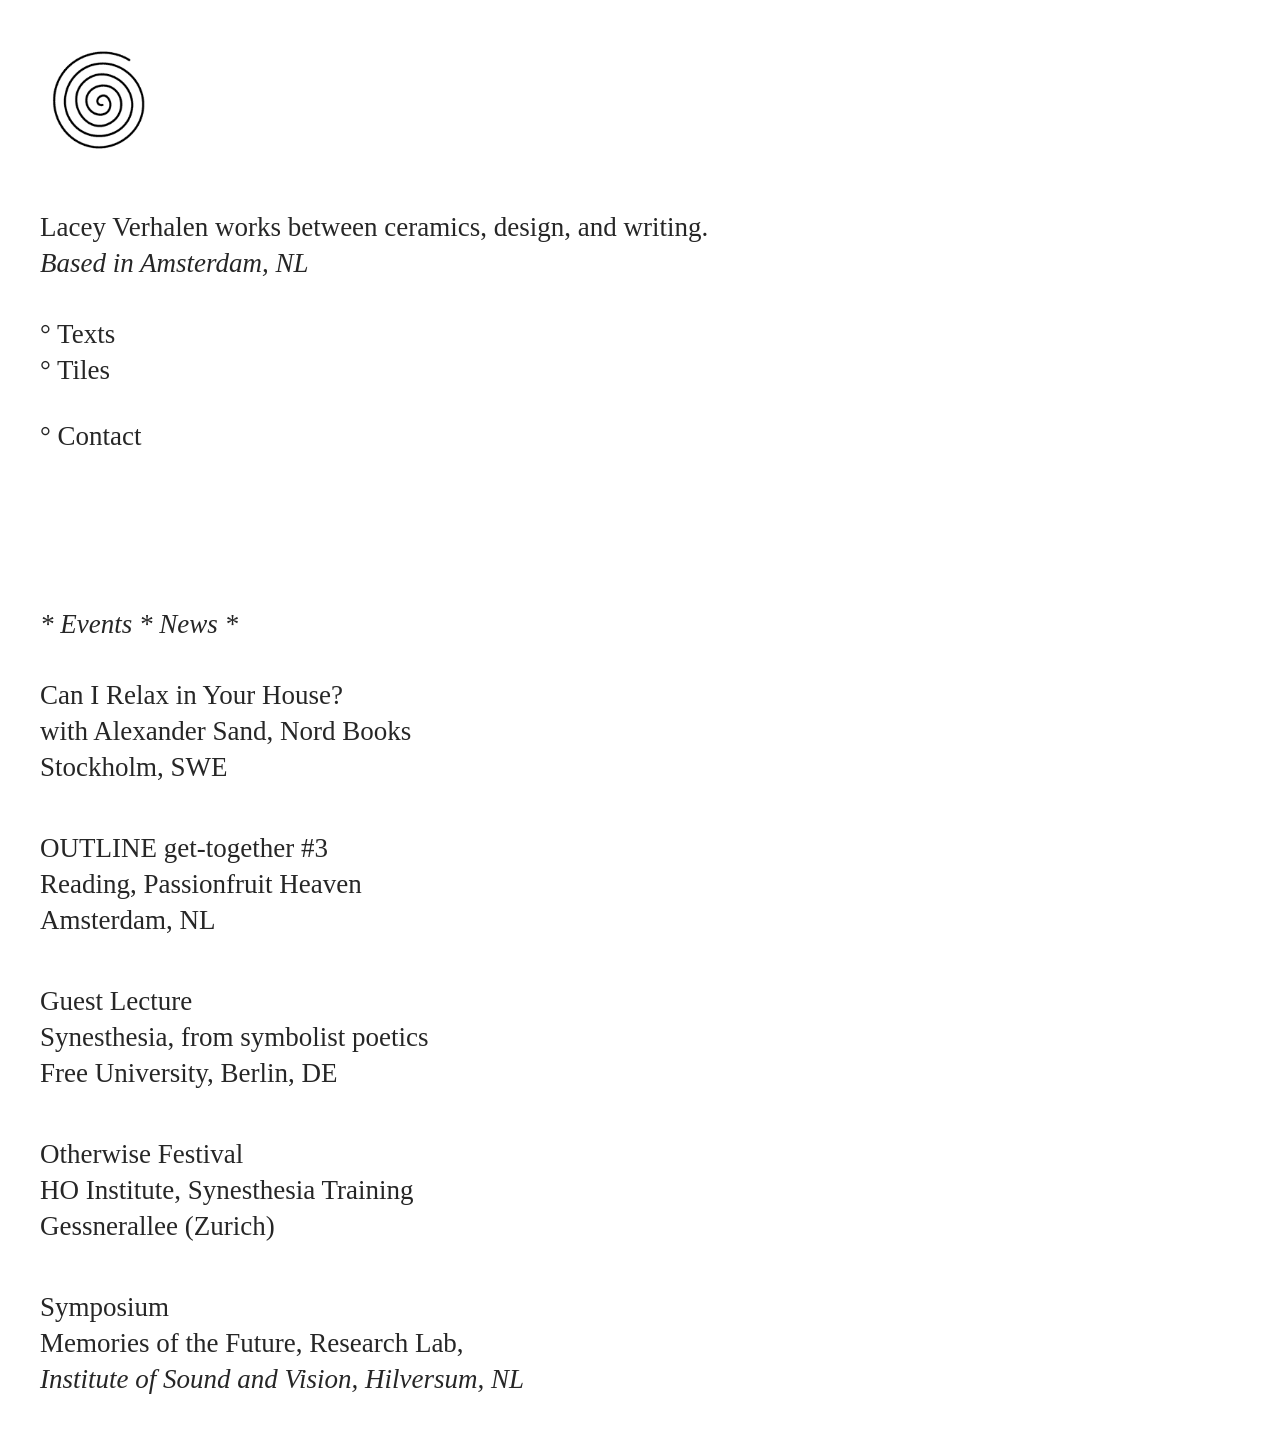
<file: index.html>
<!DOCTYPE html>
<html lang="en">
<head>
    <meta charset="UTF-8">
    <meta name="viewport" content="width=device-width, initial-scale=1.0">
    <title>Lacey Verhalen</title>
    <link rel="stylesheet" href="style.css">
</head>
<body>

    <!-- Top Left GIF Logo -->
    <a href="index.html" class="logo">
        <img src="spiral.gif" alt="Spiral Logo">
    </a>

    <!-- Main Intro Text -->
    <p class="intro">
        Lacey Verhalen works between ceramics, design, and writing.<br>
        <span class="italic">Based in Amsterdam, NL</span>
    </p>


    <!-- Navigation Links -->
    <div class="nav-group">
        <p>° <a href="texts.html">Texts</a></p>
        <p>° <a href="tiles.html">Tiles</a></p>
    </div>

    <div class="nav-group">
        <p>° <a href="contact.html">Contact</a></p>
    </div>
     <br>
     <br>
    <!-- Events Title -->
    <p class="events-header">* Events * News *</p>

    <!-- Vertical Events Block -->
    <div class="events-container">

              <!-- Event 0 -->
        <div class="event-item">
            <p><a href="https://www.nordbooks.se/" target="_blank" rel="noopener noreferrer">Can I Relax in Your House?</a></p>
            <p>with Alexander Sand, Nord Books</p>
            <p>Stockholm, SWE</p>
        </div>
        
        <!-- Event 1 -->
        <div class="event-item">
            <p><a href="https://www.ot301.nl/agenda/13935" target="_blank" rel="noopener noreferrer">OUTLINE get-together #3</a></p>
            <p>Reading, Passionfruit Heaven</p>
            <p>Amsterdam, NL</p>
        </div>
        
        <!-- Event 2 -->
        <div class="event-item">
            <p>Guest Lecture</p>
            <p>Synesthesia, from symbolist poetics</p>
            <p>Free University, Berlin, DE</p>
        </div>

        <!-- Event 3 -->
        <div class="event-item">
            <p>Otherwise Festival</p>
            <p>HO Institute, Synesthesia Training</p>
            <p>Gessnerallee (Zurich)</p>
        </div>

        <!-- Event 4 -->
        <div class="event-item">
            <p>Symposium</p>
            <p>Memories of the Future, Research Lab,</p>
            <p class="italic">Institute of Sound and Vision, Hilversum, NL</p>
        </div>
    </div>

</body>
</html>
</file>
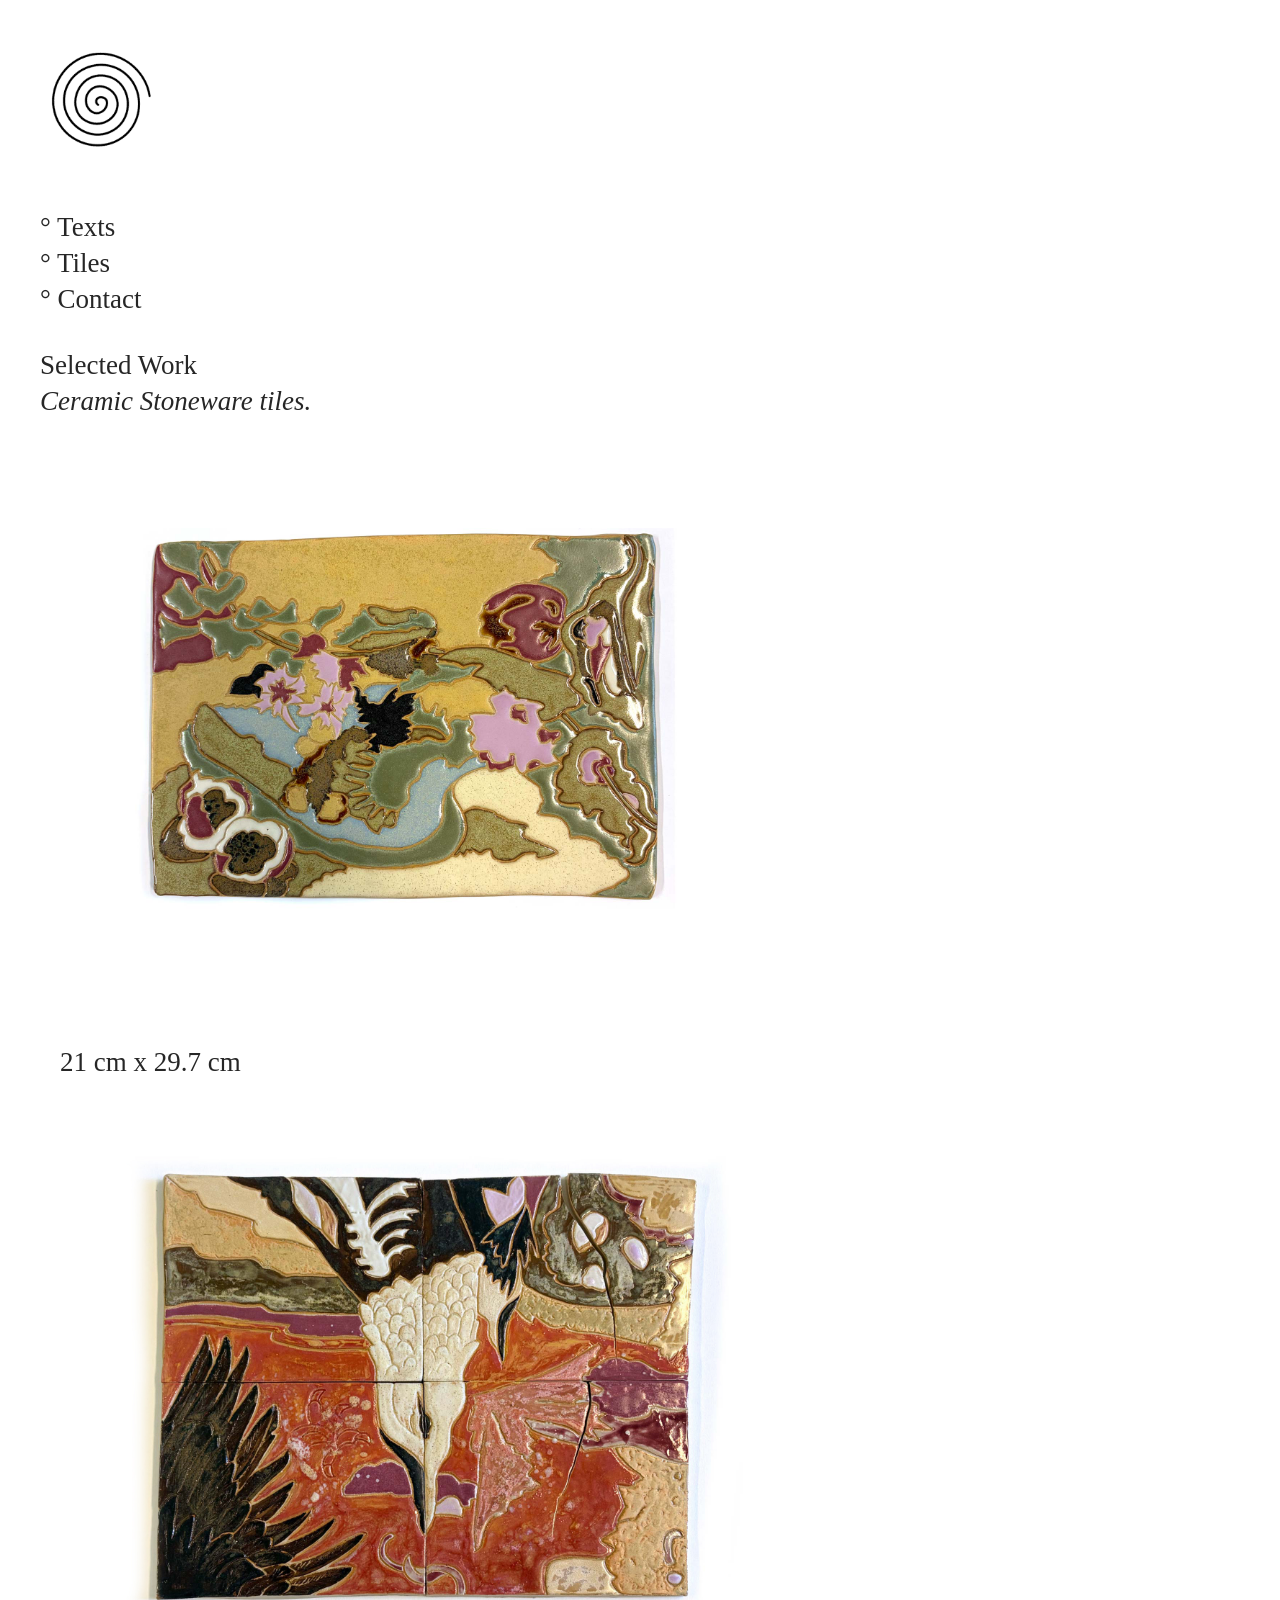
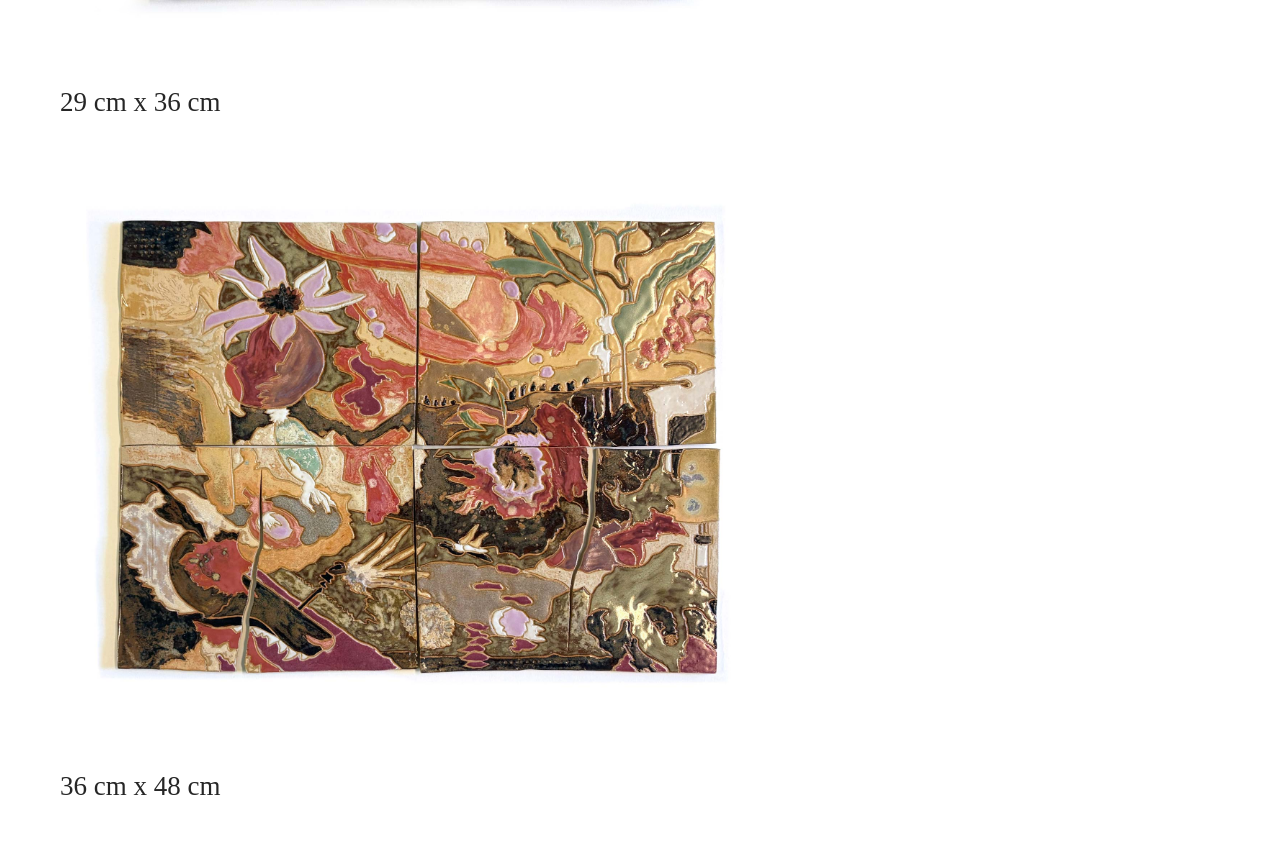
<file: amarte.html>
<!DOCTYPE html>
<html lang="en">
<head>
    <meta charset="UTF-8">
    <meta name="viewport" content="width=device-width, initial-scale=1.0">
    <title>Tiles - Lacey Verhalen</title>
    <link rel="stylesheet" href="style.css">
</head>
<body>

    <!-- Top Left GIF Logo (Links back to home) -->
    <a href="index.html" class="logo">
        <img src="spiral.gif" alt="Spiral Logo">
    </a>

    <!-- Header Grid (Nav + Header) -->
    <div class="tiles-header-grid">
        <!-- Navigation Column -->
        <div class="nav-group">
            <p>° <a href="texts.html">Texts</a></p>
            <p>° <a href="tiles.html">Tiles</a></p>
            <p>° <a href="contact.html">Contact</a></p>
        </div>

        <!-- Selected Work Header Column -->
        <div class="work-title">
            <p class="bold">Selected Work</p>
            <p class="italic">Ceramic Stoneware tiles.</p>
        </div>
    </div>

<!-- Images displayed inline vertically -->
    <div class="tiles-image-container">
        <img src="amarte_3.jpg" alt="amarte_3">
        21 cm x 29.7 cm
        <img src="amarte_2.jpg" alt="amarte_2">
        29 cm x 36 cm
        <img src="amarte_1.jpg" alt="amarte_1">
        36 cm x 48 cm
    </div>

</body>
</html>
</file>
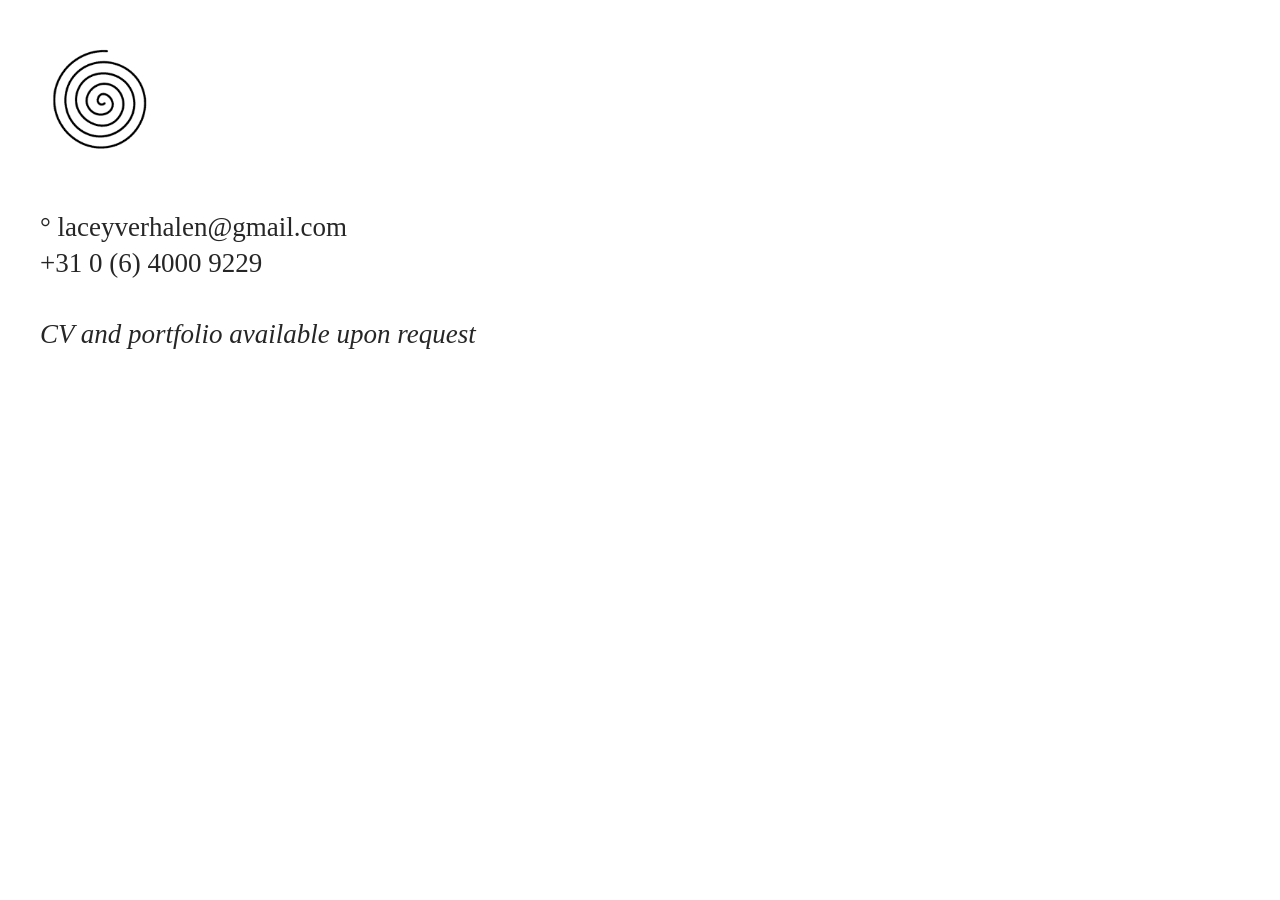
<file: contact.html>
<!DOCTYPE html>
<html lang="en">
<head>
    <meta charset="UTF-8">
    <meta name="viewport" content="width=device-width, initial-scale=1.0">
    <title>Contact - Lacey Verhalen</title>
    <link rel="stylesheet" href="style.css">
</head>
<body>

    <!-- Top Left GIF Logo (Links back to home) -->
    <a href="index.html" class="logo">
        <img src="spiral.gif" alt="Spiral Logo">
    </a>

    <!-- Contact Details -->
    <div class="nav-group">
        <p>° <a href="mailto:laceyverhalen@gmail.com">laceyverhalen@gmail.com</a></p>
        <p><a href="tel:+310640009229">+31 0 (6) 4000 9229</a></p>
    </div>

    <div class="spacer-medium">
        <p class="italic">CV and portfolio available upon request</p>
    </div>

</body>
</html>
</file>
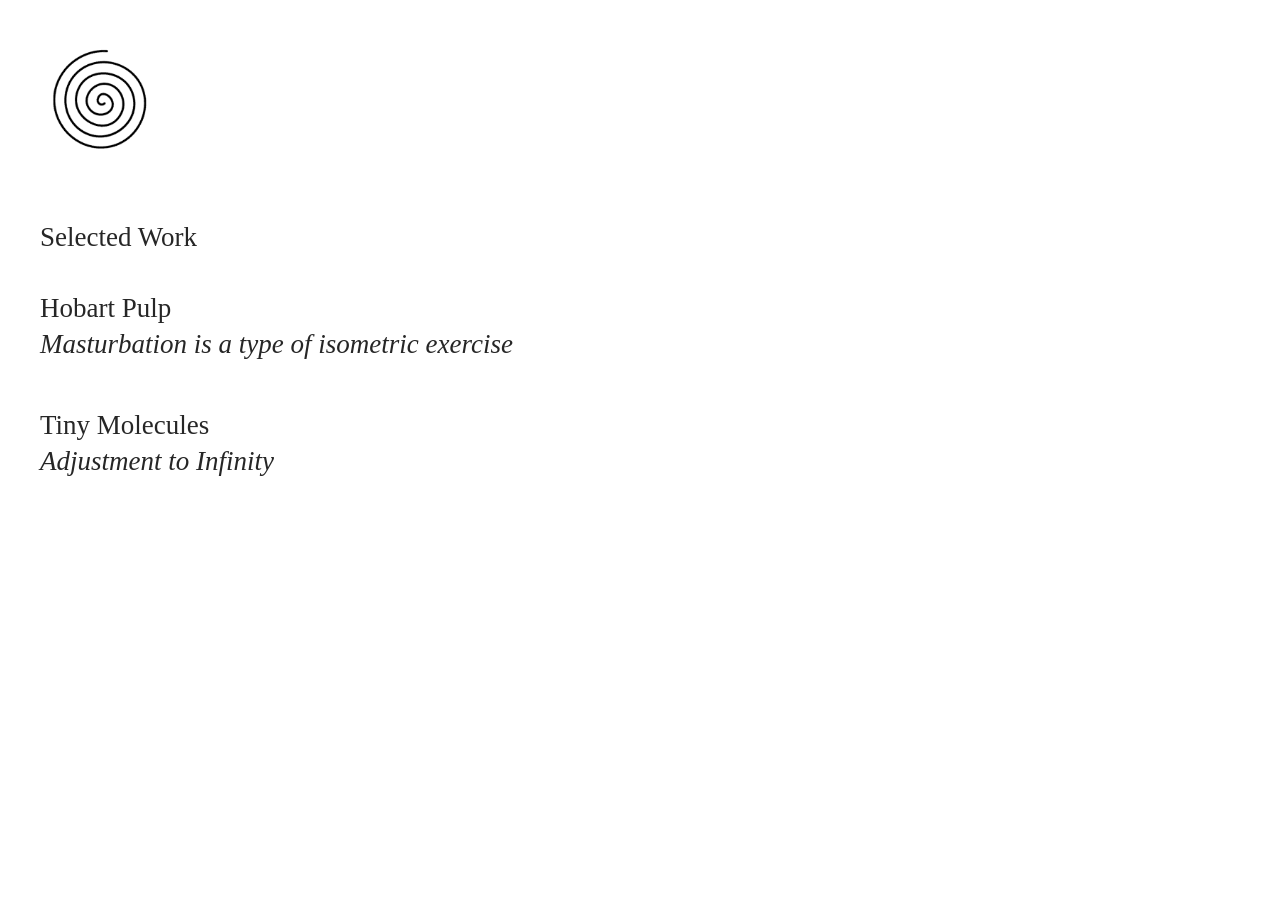
<file: texts.html>
<!DOCTYPE html>
<html lang="en">
<head>
    <meta charset="UTF-8">
    <meta name="viewport" content="width=device-width, initial-scale=1.0">
    <title>Texts - Lacey Verhalen</title>
    <link rel="stylesheet" href="style.css">
</head>
<body>

    <!-- Top Left GIF Logo (Links back to home) -->
    <a href="index.html" class="logo">
        <img src="spiral.gif" alt="Spiral Logo">
    </a>

    <!-- Section Header -->
    <p class="section-title">Selected Work</p>

    <!-- Texts List -->
    <div class="events-container">
        <!-- Entry 1 -->
        <div class="event-item">
            <p><a href="https://www.hobartpulp.com/web_features/masturbation-is-a-type-of-isometric-exercise" target="_blank" rel="noopener noreferrer">Hobart Pulp</a></p>
            <p class="italic">Masturbation is a type of isometric exercise</p>
        </div>

        <!-- Entry 2 -->
        <div class="event-item">
            <p><a href="https://www.tinymolecules.com/adjustment-to-infinity" target="_blank" rel="noopener noreferrer">Tiny Molecules</a></p>
            <p class="italic">Adjustment to Infinity</p>
        </div>
    </div>

</body>
</html>
</file>
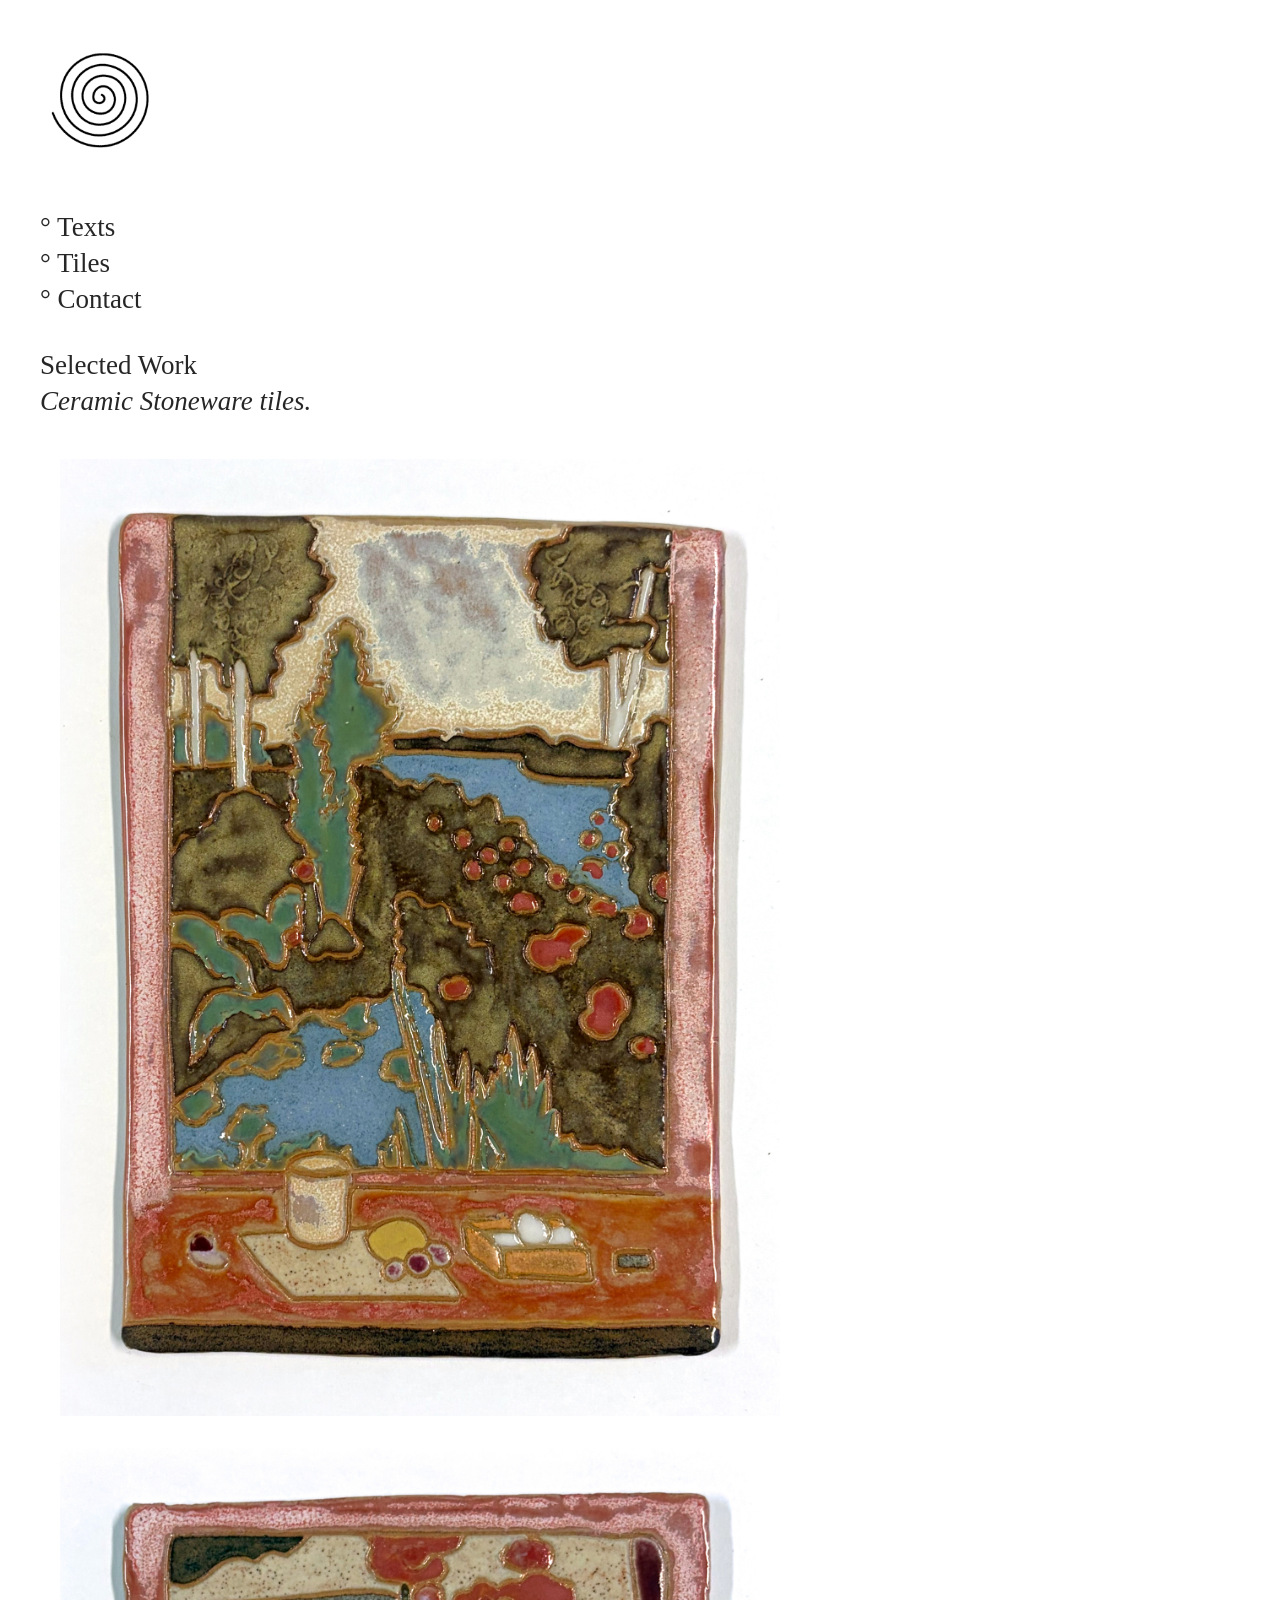
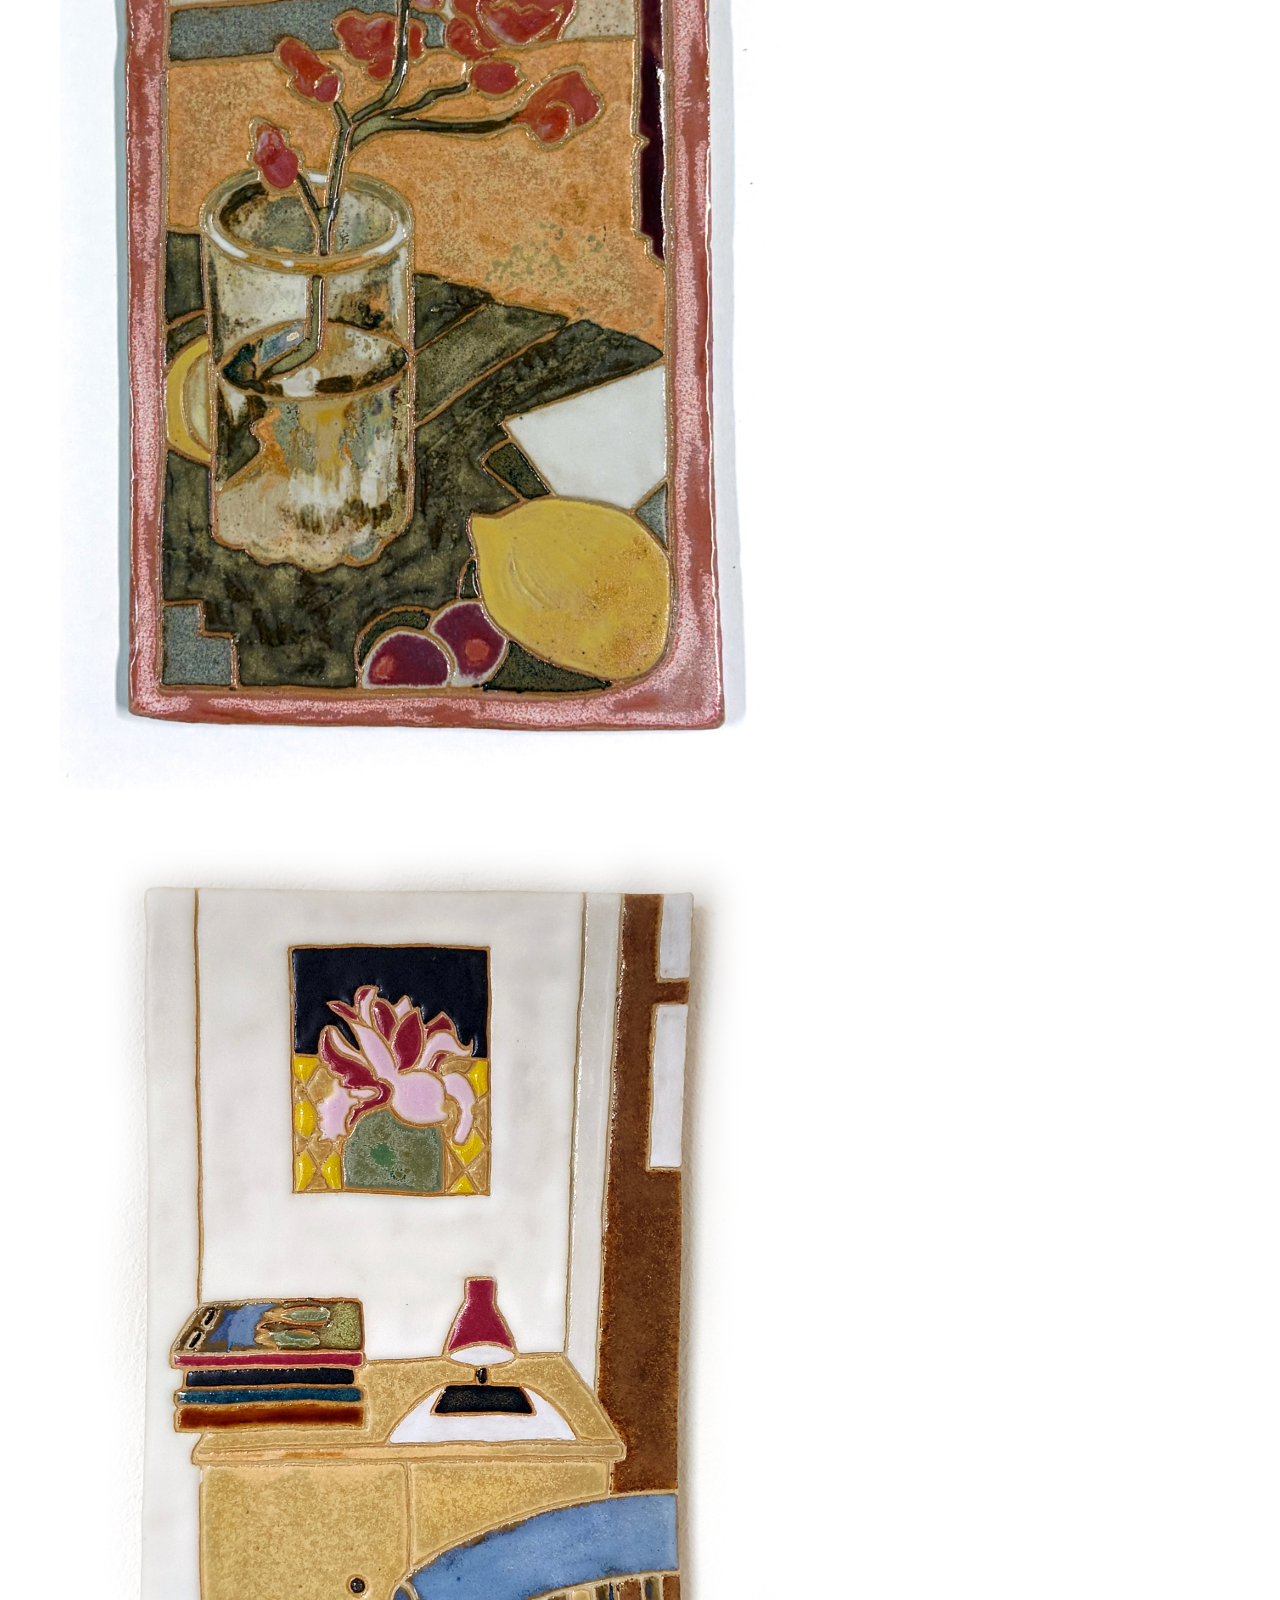
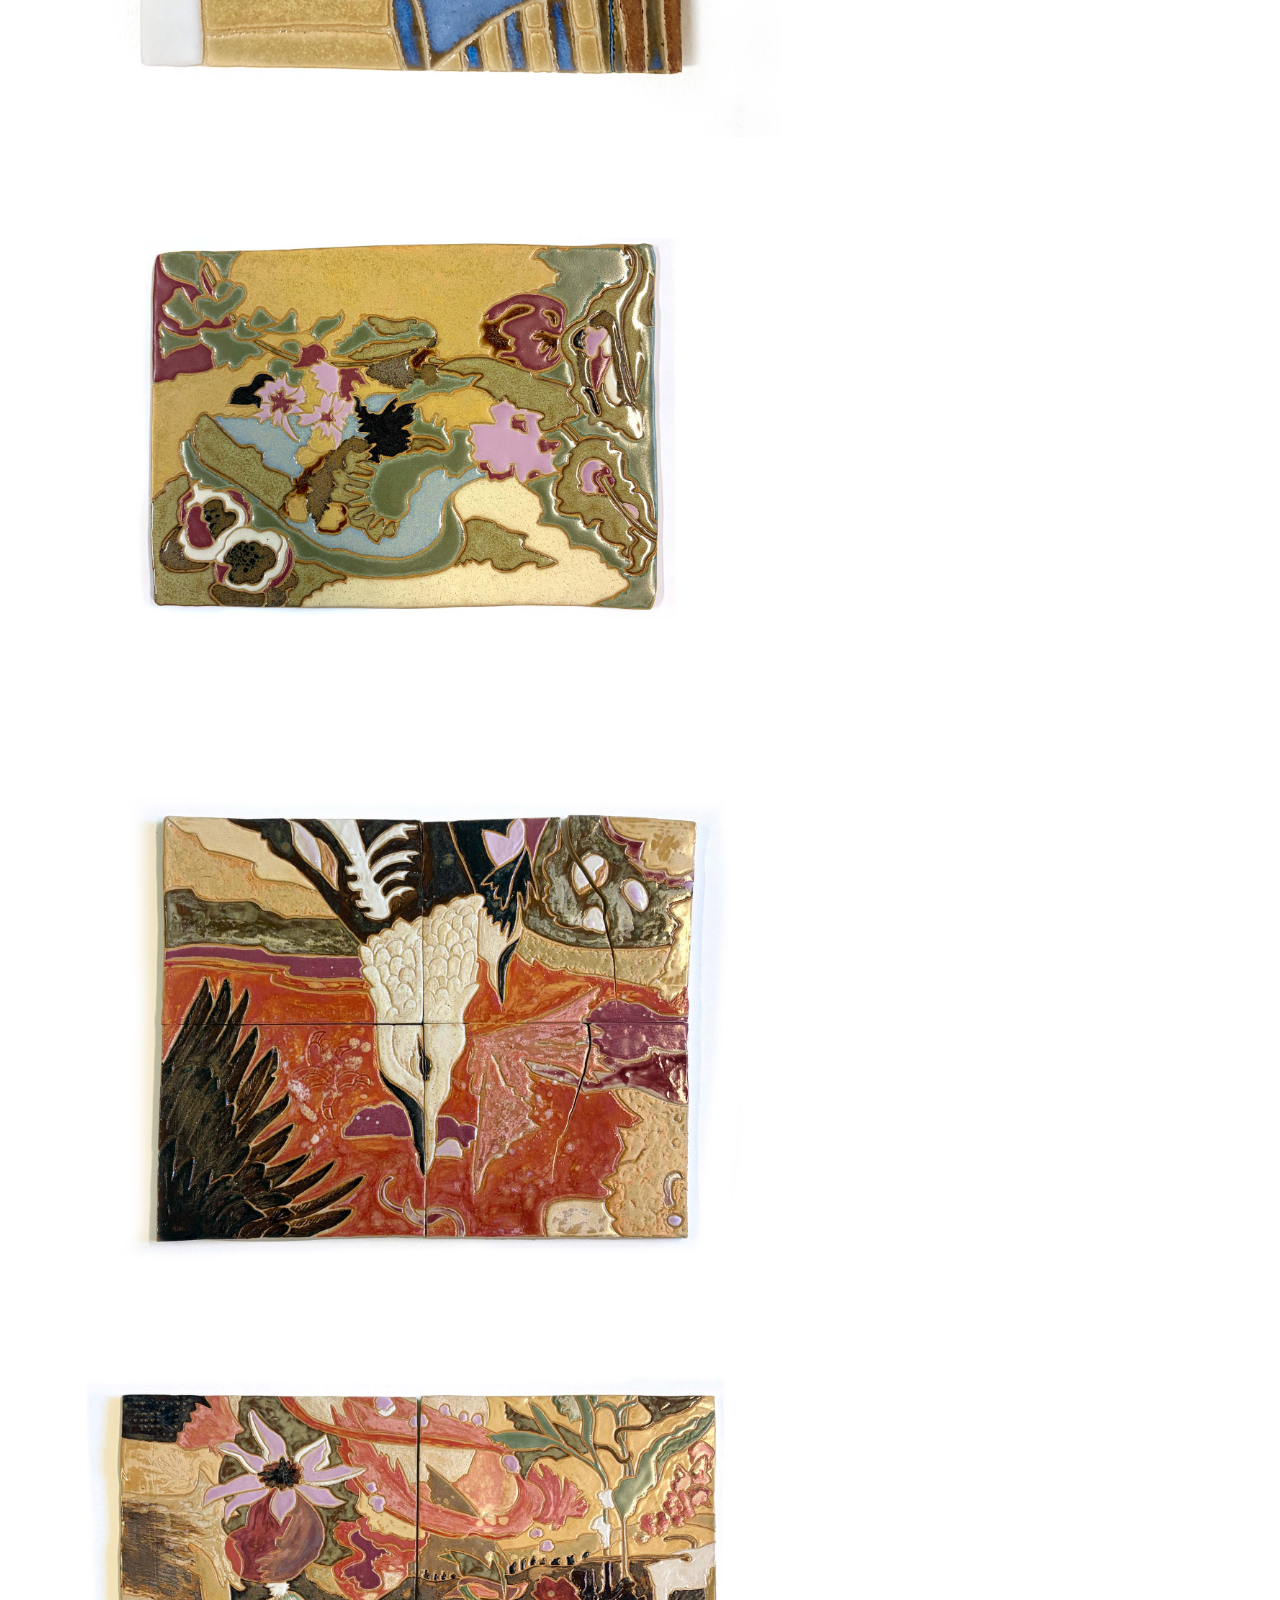
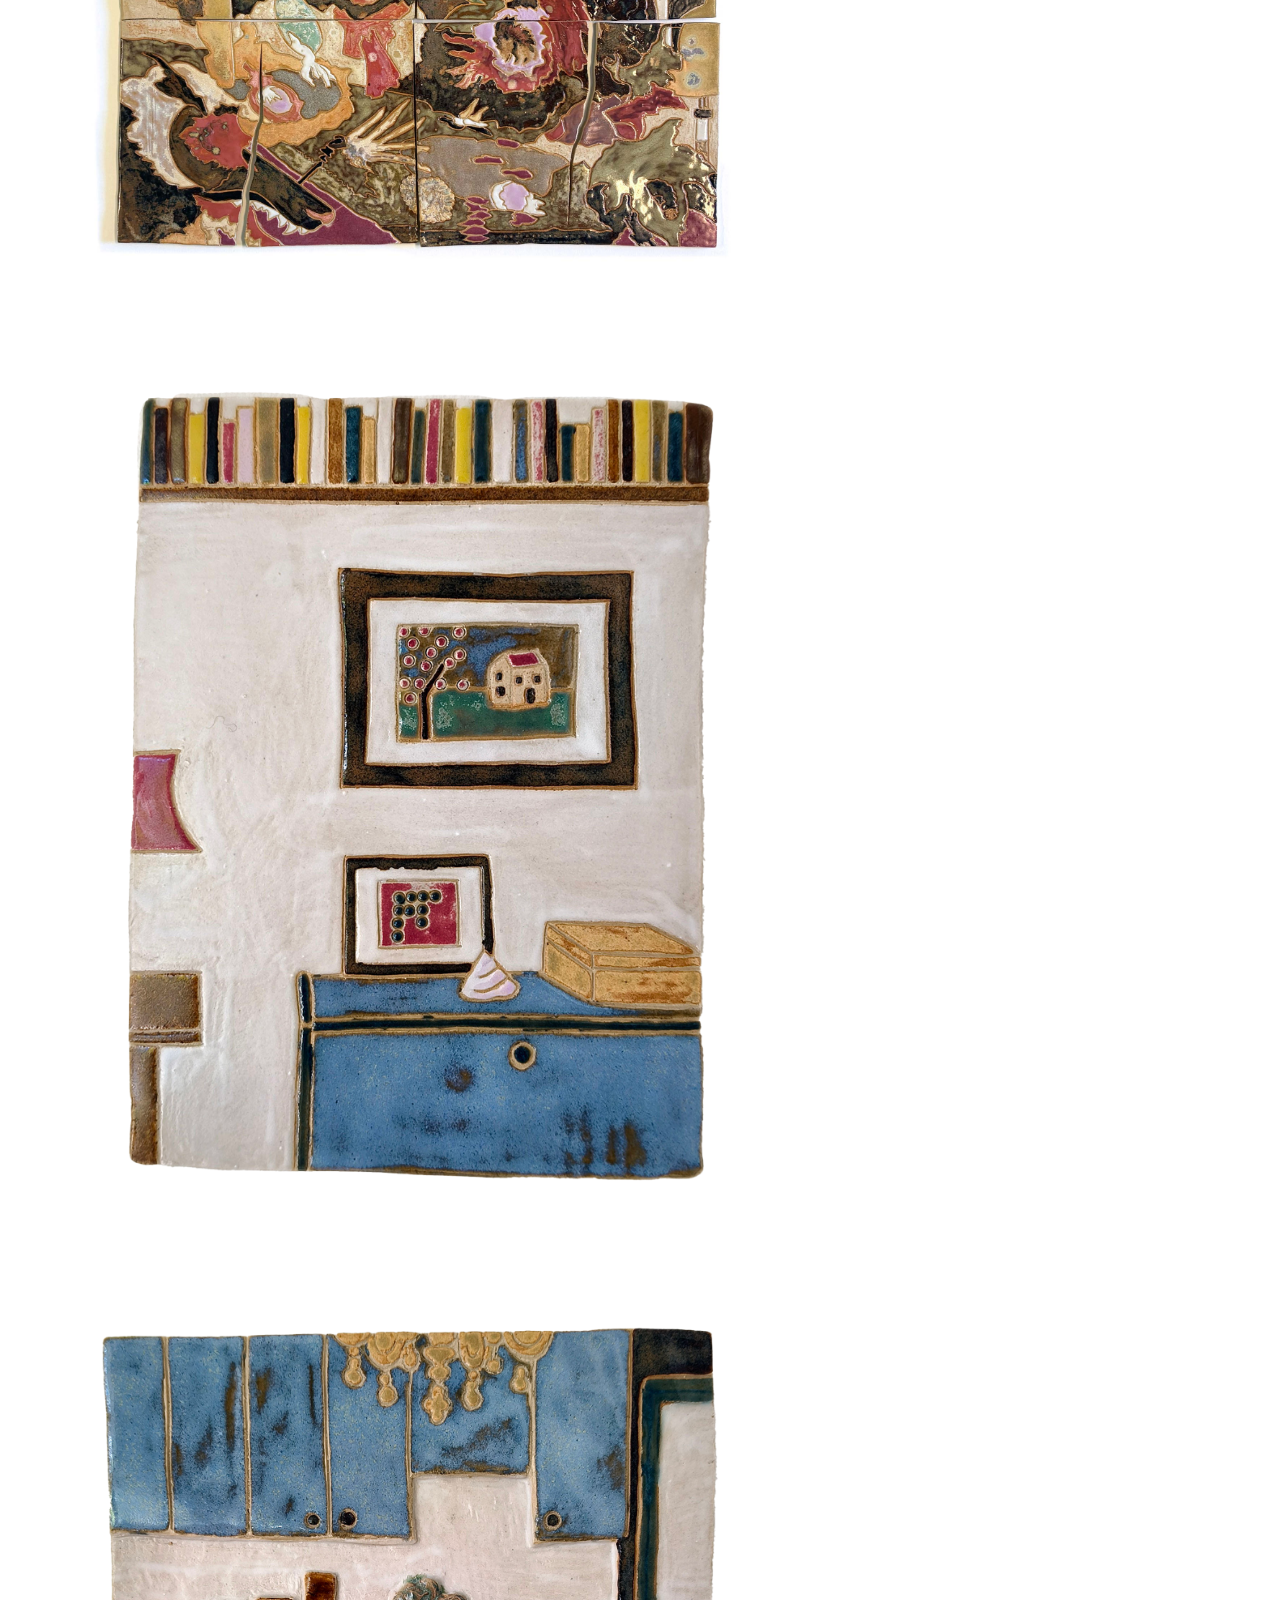
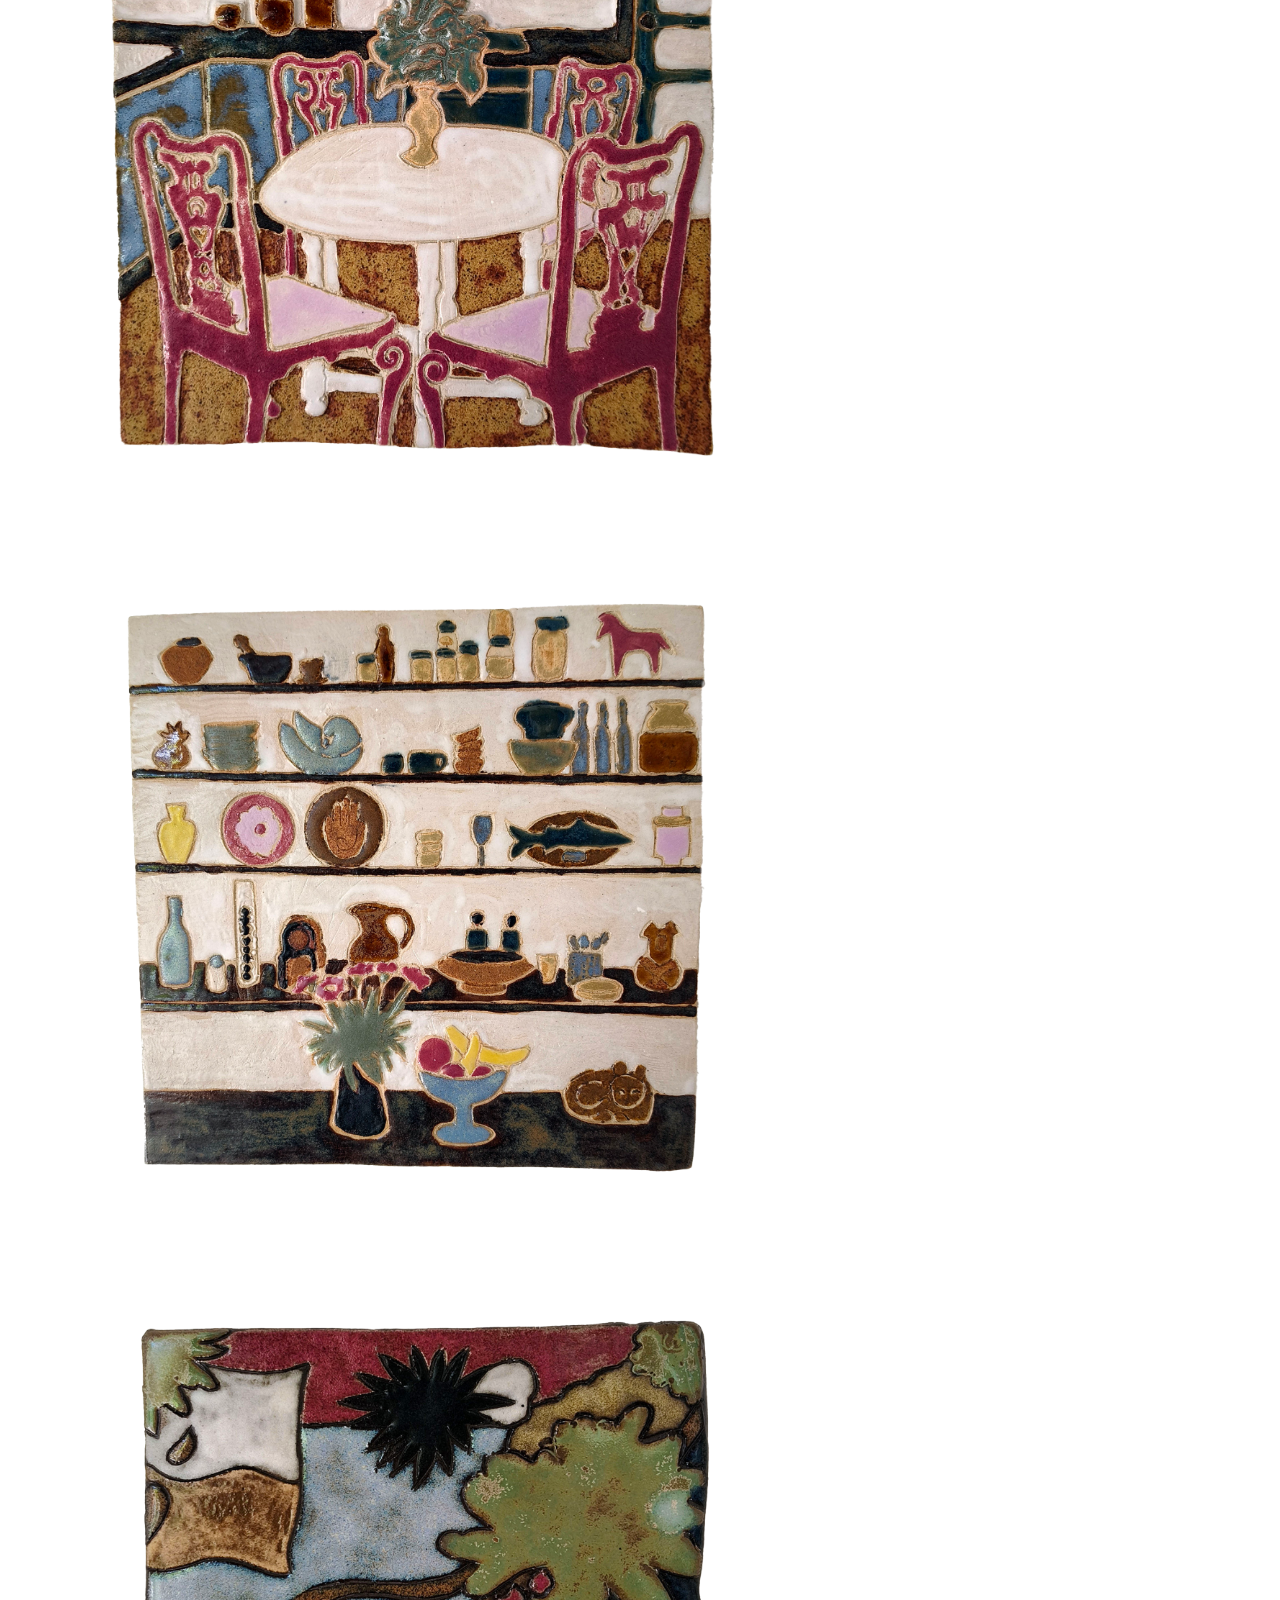
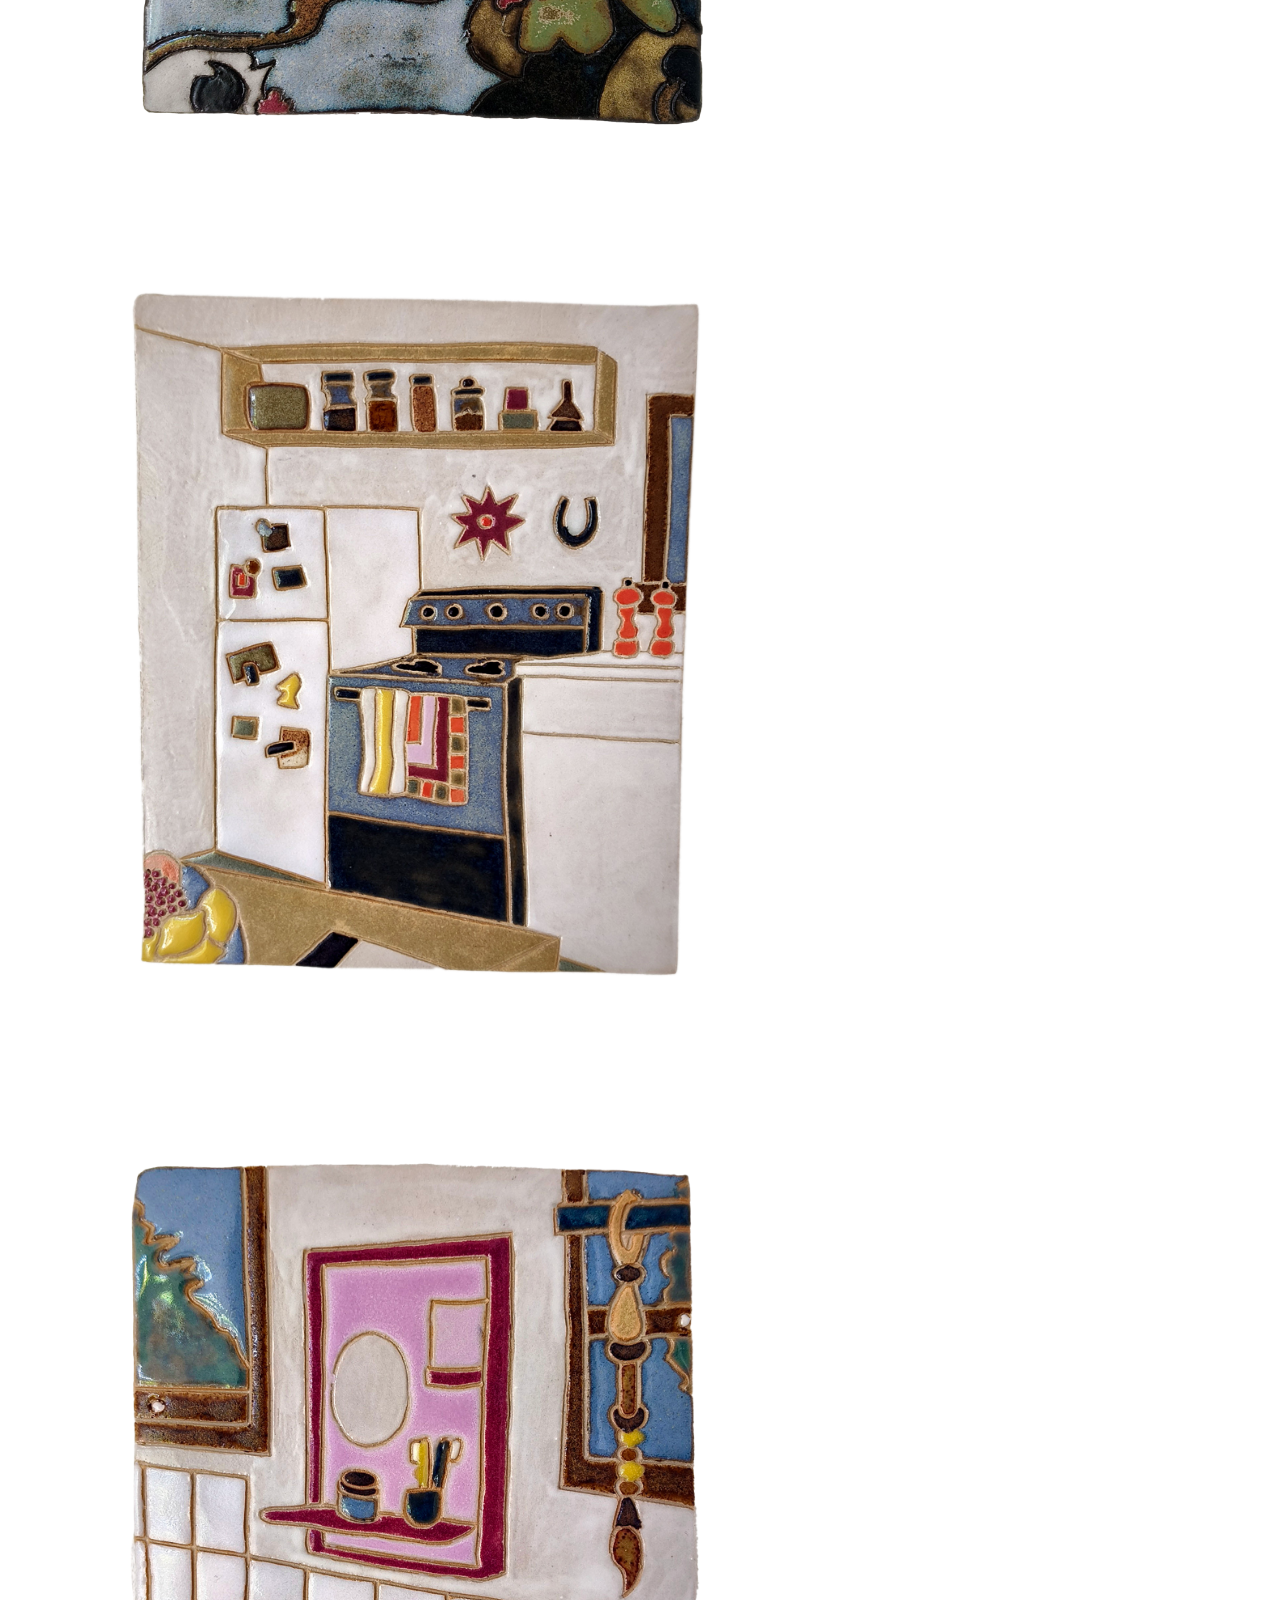
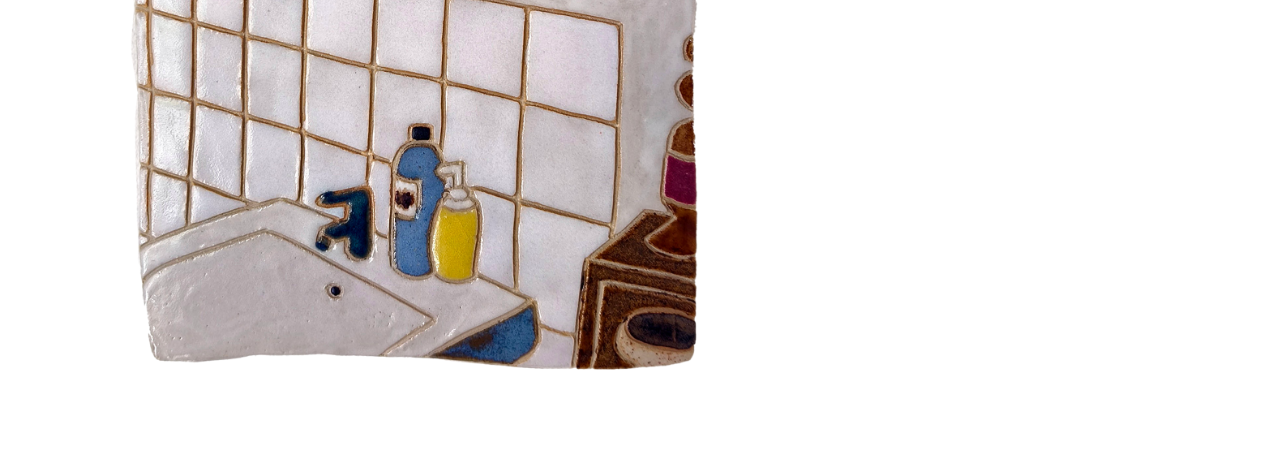
<file: tiles.html>
<!DOCTYPE html>
<html lang="en">
<head>
    <meta charset="UTF-8">
    <meta name="viewport" content="width=device-width, initial-scale=1.0">
    <title>Tiles - Lacey Verhalen</title>
    <link rel="stylesheet" href="style.css">
</head>
<body>

    <!-- Top Left GIF Logo (Links back to home) -->
    <a href="index.html" class="logo">
        <img src="spiral.gif" alt="Spiral Logo">
    </a>

    <!-- Header Grid (Nav + Header) -->
    <div class="tiles-header-grid">
        <!-- Navigation Column -->
        <div class="nav-group">
            <p>° <a href="texts.html">Texts</a></p>
            <p>° <a href="tiles.html">Tiles</a></p>
            <p>° <a href="contact.html">Contact</a></p>
        </div>

        <!-- Selected Work Header Column -->
        <div class="work-title">
            <p class="bold">Selected Work</p>
            <p class="italic">Ceramic Stoneware tiles.</p>
        </div>
    </div>

<!-- Images displayed inline vertically -->
    <div class="tiles-image-container">
        <img src="still-life-1.jpg" alt="still-life-1">
        <img src="still-life-2.jpg" alt="still-life-2">
        <img src="October_yuso-street.jpg" alt="October_yuso-street">
        <img src="amarte_3.jpg" alt="amarte_3">
        <img src="amarte_2.jpg" alt="amarte_2">
        <img src="amarte_1.jpg" alt="amarte_1">
        <img src="First-hill.png" alt="First Hill">
        <img src="Mas-de-Fournieres.png" alt="Mas de Fournieres">
        <img src="Raphael-court.png" alt="Raphael Court">
        <img src="49-Black-Sand.png" alt="49 Black Sand">
        <img src="Terrace_Lane.png" alt="Terrace Lane">
        <img src="Sunview.png" alt="Sunview">
    </div>

</body>
</html>
</file>
<file: style.css>
/* Enable smooth font rendering for a thinner appearance */
html {
    -webkit-font-smoothing: antialiased;
    -moz-osx-font-smoothing: grayscale;
}

body {
    font-family: "Times New Roman", Times, serif;
    font-size: 27px;
    line-height: 36px;
    font-weight: 400;
    margin: 40px;
    color: rgba(0, 0, 0, 0.85);
    background-color: #ffffff;
}

/* Base Paragraph Reset */
p {
    margin: 0;
    padding: 0;
}

/* Strict Link Styling */
a, 
a:visited, 
a:active, 
a:link {
    font-family: inherit;
    font-size: inherit;
    color: rgba(0, 0, 0, 0.85);
    text-decoration: none;
    font-style: normal;
}

/* Link Hover Effect */
a:hover {
    font-style: italic;
    color: rgba(0, 0, 0, 0.85);
}

/* Logo */
.logo {
    display: inline-block;
    margin-bottom: 40px;
}

.logo img {
    height: 120px;
    width: auto;
    border: none;
    display: block;
}

/* Utility Italic Class */
.italic {
    font-style: italic;
}

/* Section Header (Selected Work / Events Title) */
.section-title,
.events-header {
    margin-top: 10px;
    margin-bottom: 35px;
}

.events-header {
    font-style: italic;
    margin-top: 50px;
}

/* Spacing Layout */
.intro {
    margin-bottom: 35px;
}

.nav-group {
    margin-bottom: 30px;
}

.spacer-medium {
    margin-top: 35px;
}

/* List Item Spacing */
.events-container {
    display: flex;
    flex-direction: column;
    gap: 45px;
}

.event-item p {
    line-height: 36px;
}

.tiles-image-container {
  display: flex;
  flex-direction: column;
  align-items: flex-start;
  gap: 32px;
  margin: 40px 0; /* Removed 'auto' to pin the container to the left */
  padding: 0 20px;
  max-width: 760px;
  width: 100%;
  box-sizing: border-box;
}

.tiles-image-container img {
  width: 100%;
  max-width: 760px;
  height: auto;
  display: block;
}
</file>
